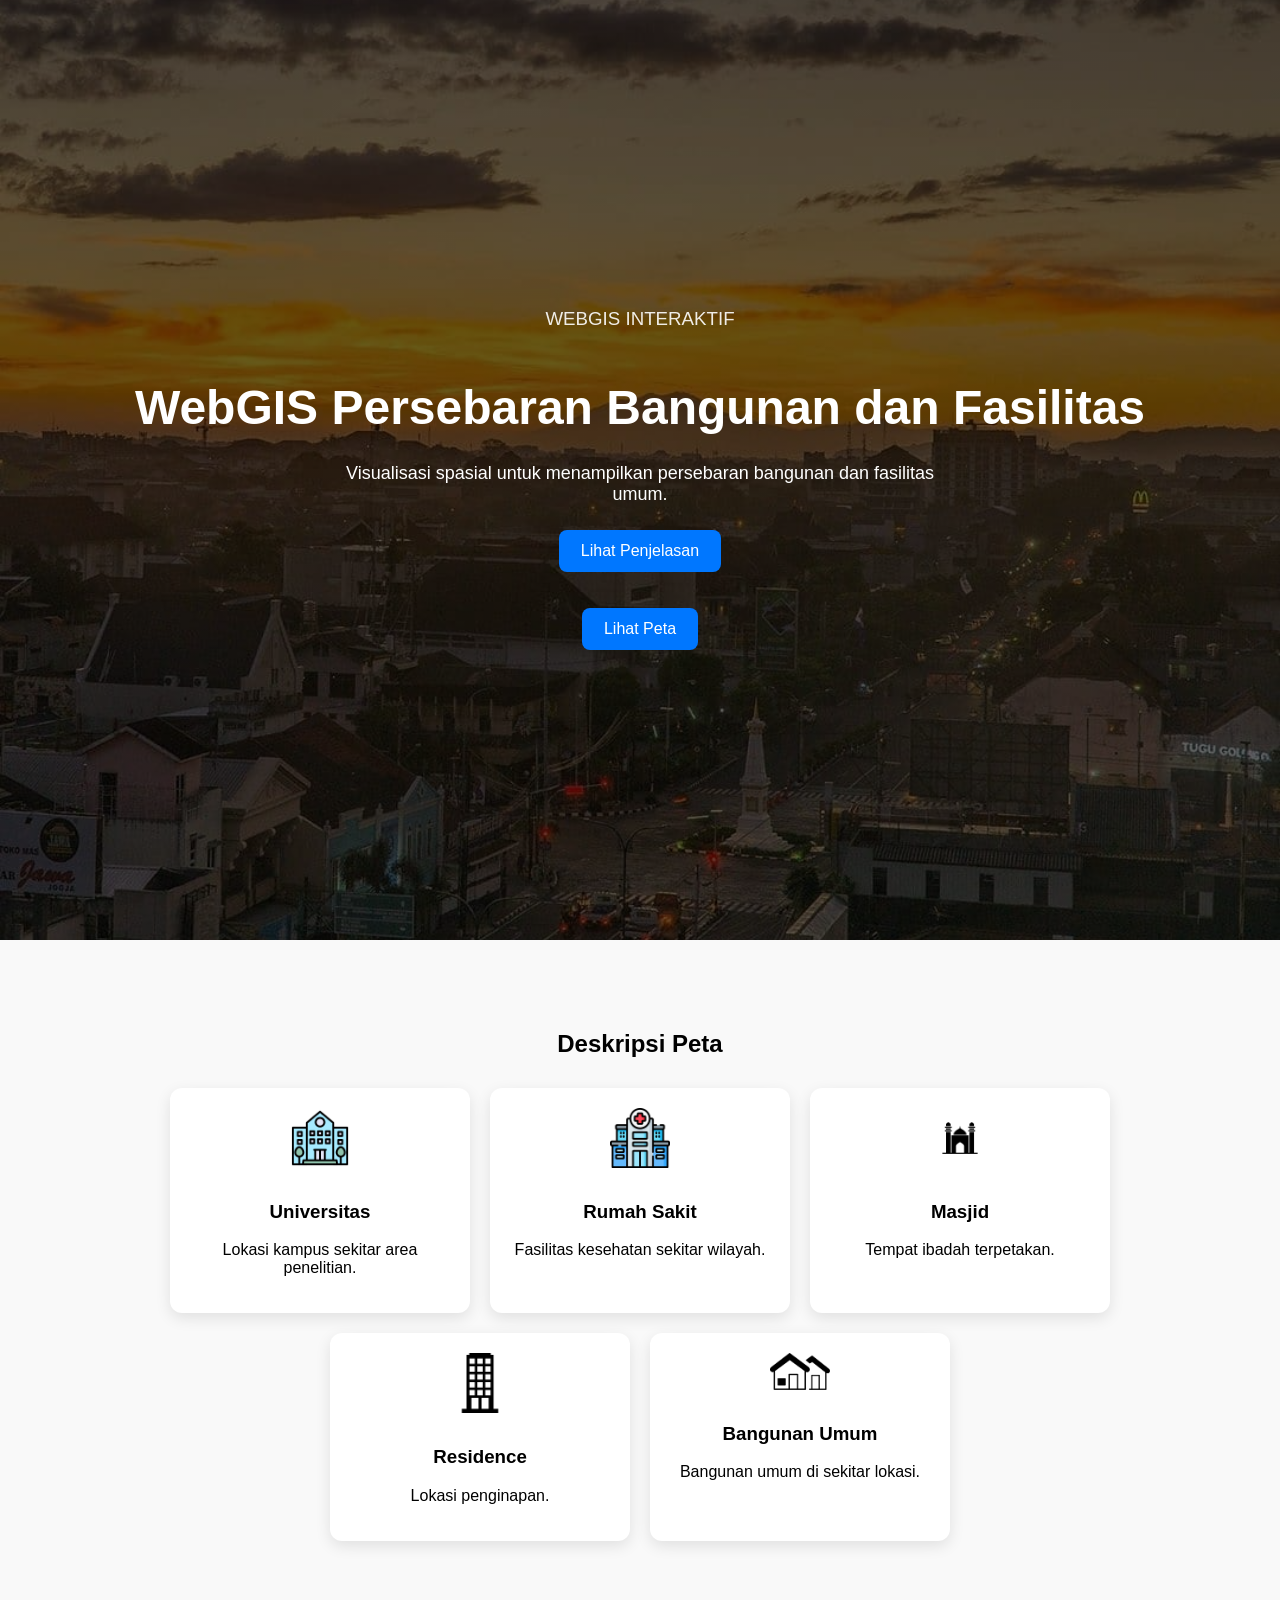
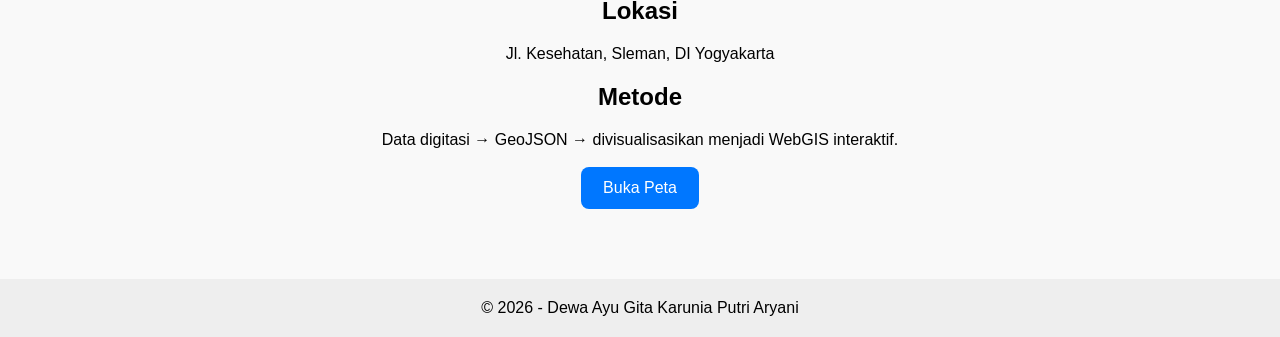
<file: index.html>
<!DOCTYPE html>
<html lang="id">
<head>
<meta charset="UTF-8">
<meta name="viewport" content="width=device-width, initial-scale=1.0">
<title>WebGIS Gita</title>

<style>
body {
  margin: 0;
  font-family: 'Segoe UI', sans-serif;
  scroll-behavior: smooth;
}

/* ===== COVER ===== */
.cover {
  height: 100vh;
  background: 
    linear-gradient(rgba(0,0,0,0.6), rgba(0,0,0,0.6)),
    url('cover.jpg') center/cover no-repeat;
  display: flex;
  flex-direction: column;
  justify-content: center;
  align-items: center;
  color: white;
  text-align: center;
  padding: 20px;
}

.cover h1 { font-size: 48px; margin-bottom: 10px; }
.cover h3 { font-weight: normal; margin-bottom: 10px; opacity: 0.9; }
.cover p { font-size: 18px; margin-bottom: 25px; max-width: 600px; }

/* tombol */
.btn {
  padding: 12px 22px;
  background: #0077ff;
  color: white;
  border: none;
  cursor: pointer;
  font-size: 16px;
  border-radius: 8px;
  transition: 0.3s;
}
.btn:hover {
  background: #0055cc;
  transform: scale(1.05);
}

/* ===== SECTION ===== */
.section {
  padding: 70px 20px;
  text-align: center;
  background: #f9f9f9;
}

.section h2 { margin-bottom: 20px; }

/* CARD */
.card-container {
  display: flex;
  flex-wrap: wrap;
  justify-content: center;
  gap: 20px;
  margin-top: 30px;
}

.card {
  background: white;
  padding: 20px;
  width: 260px;
  border-radius: 12px;
  box-shadow: 0 5px 15px rgba(0,0,0,0.1);
  transition: 0.3s;
}
.card:hover { transform: translateY(-5px); }

.card img {
  width: 60px;
  margin-bottom: 10px;
}

/* ===== POPUP ===== */
.popup {
  display: none;
  position: fixed;
  top:0;
  left:0;
  width:100%;
  height:100%;
  background: rgba(0,0,0,0.7);
  justify-content:center;
  align-items:center;
  z-index: 999;
}

.popup-content {
  background:white;
  padding:20px;
  width:90%;
  height:85%;
  border-radius: 10px;
  position:relative;
}

.popup iframe {
  width:100%;
  height:100%;
  border:none;
  pointer-events: auto; /* 🔥 biar bisa drag */
}

.close {
  position:absolute;
  top:10px;
  right:15px;
  cursor:pointer;
  font-size:22px;
}
</style>
</head>

<body>

<!-- ===== COVER ===== -->
<section class="cover">
  <h3>WEBGIS INTERAKTIF</h3>
  <h1>WebGIS Persebaran Bangunan dan Fasilitas</h1>
  <p>
    Visualisasi spasial untuk menampilkan persebaran bangunan dan fasilitas umum.
  </p>

  <button class="btn" onclick="scrollToContent()">Lihat Penjelasan</button>
  <br><br>
  <button class="btn" onclick="openPopup()">Lihat Peta</button>
</section>

<!-- ===== PENJELASAN ===== -->
<section class="section" id="content">
  <h2>Deskripsi Peta</h2>

  <div class="card-container">
    <div class="card">
      <img src="univ.jpg">
      <h3>Universitas</h3>
      <p>Lokasi kampus sekitar area penelitian.</p>
    </div>

    <div class="card">
      <img src="rs.jpg">
      <h3>Rumah Sakit</h3>
      <p>Fasilitas kesehatan sekitar wilayah.</p>
    </div>

    <div class="card">
      <img src="masjid.jpg">
      <h3>Masjid</h3>
      <p>Tempat ibadah terpetakan.</p>
    </div>

    <div class="card">
      <img src="residence.png">
      <h3>Residence</h3>
      <p>Lokasi penginapan.</p>
    </div>

    <div class="card">
      <img src="bangunan.png">
      <h3>Bangunan Umum</h3>
      <p>Bangunan umum di sekitar lokasi.</p>
    </div>
  </div>

  <br><br>

  <h2>Lokasi</h2>
  <p style="max-width:600px;margin:auto;">
    Jl. Kesehatan, Sleman, DI Yogyakarta
  </p>

  <h2>Metode</h2>
  <p style="max-width:600px;margin:auto;">
    Data digitasi → GeoJSON → divisualisasikan menjadi WebGIS interaktif.
  </p>

  <br>
  <button class="btn" onclick="openPopup()">Buka Peta</button>
</section>

<!-- ===== POPUP ===== -->
<div class="popup" id="popup">
  <div class="popup-content">
    <span class="close" onclick="closePopup()">✖</span>

    <!-- 🔥 iframe TANPA src awal -->
    <iframe id="mapFrame"></iframe>

  </div>
</div>

<script>
function scrollToContent() {
  document.getElementById("content").scrollIntoView({behavior: "smooth"});
}

// 🔥 load map SAAT popup dibuka
function openPopup() {
  const popup = document.getElementById("popup");
  const iframe = document.getElementById("mapFrame");

  popup.style.display = "flex";

  // load qgis2web di sini
  iframe.src = "qgis2web/qgis_map.html";
}

// 🔥 reset saat ditutup
function closePopup() {
  const popup = document.getElementById("popup");
  const iframe = document.getElementById("mapFrame");

  popup.style.display = "none";
  iframe.src = "";
}
</script>

</body>

<footer style="text-align:center;padding:20px;background:#eee;">
  © 2026 - Dewa Ayu Gita Karunia Putri Aryani
</footer>
</html>
</file>
